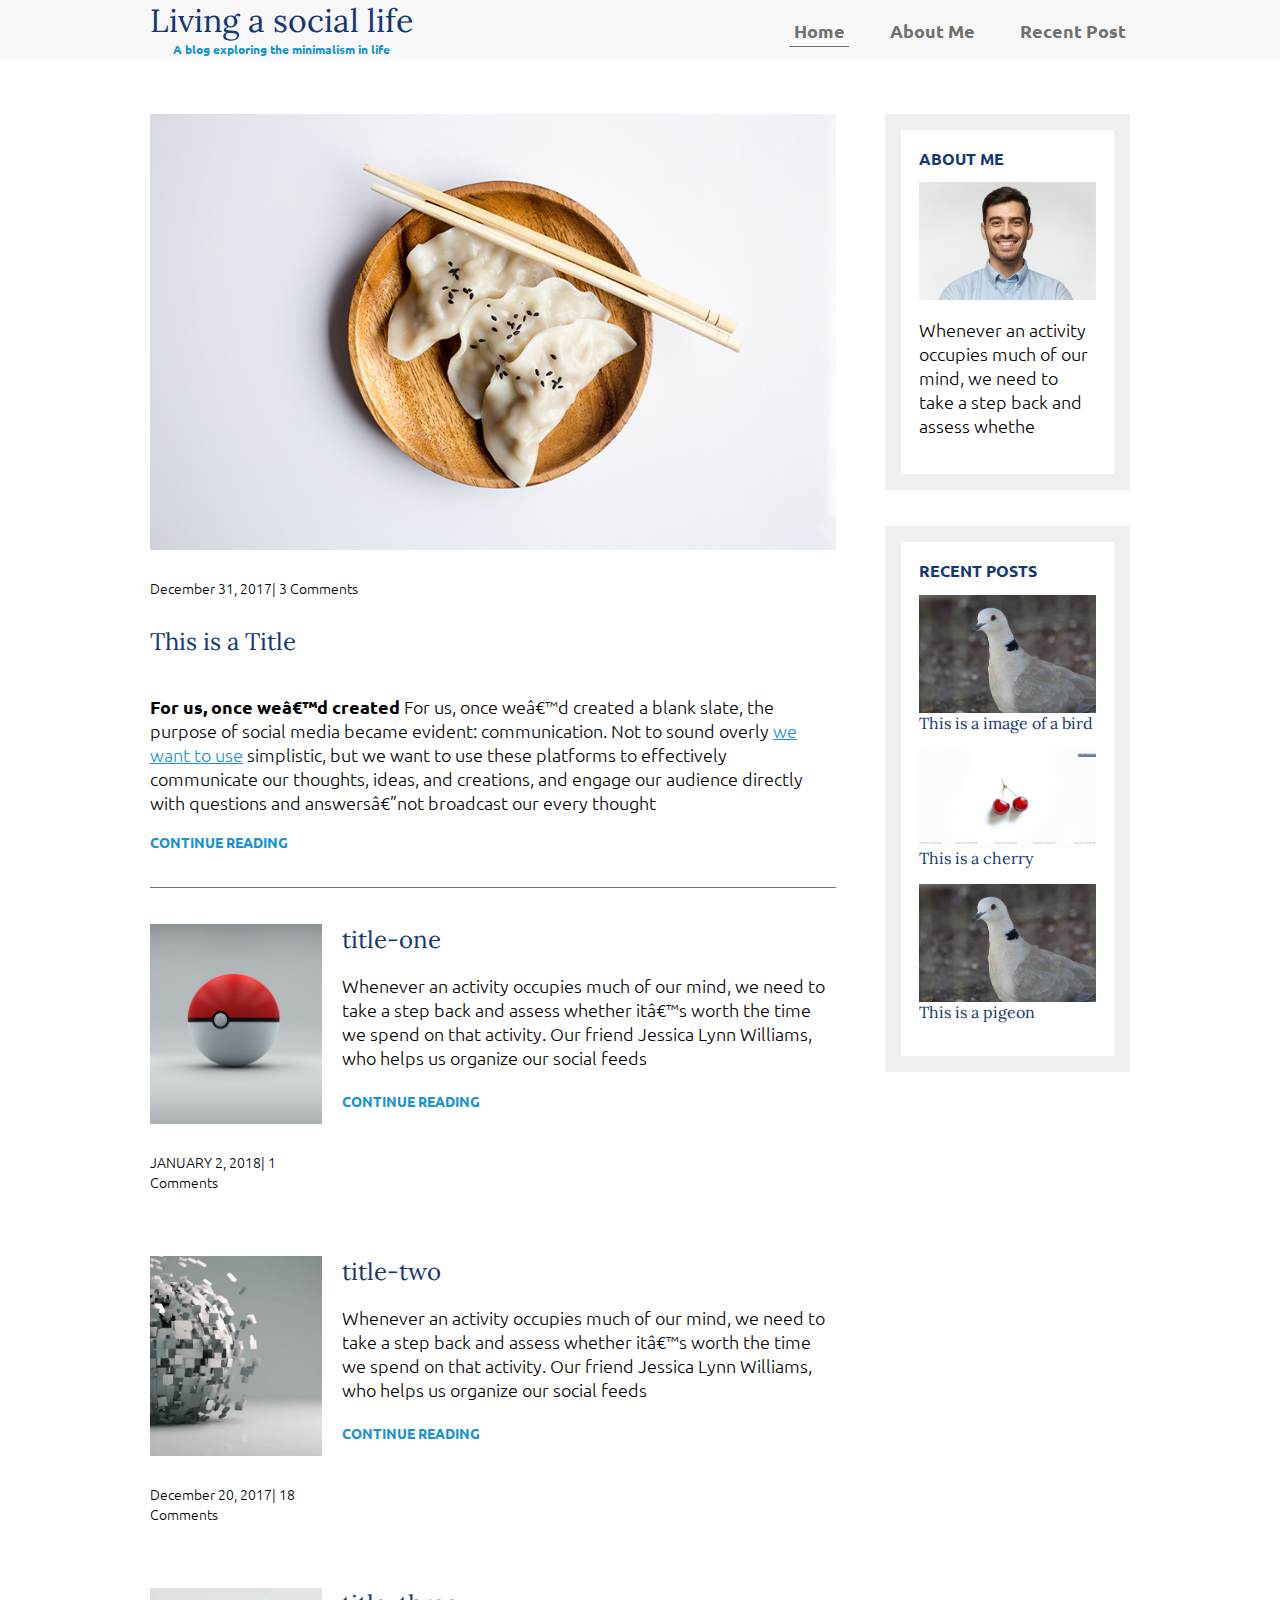
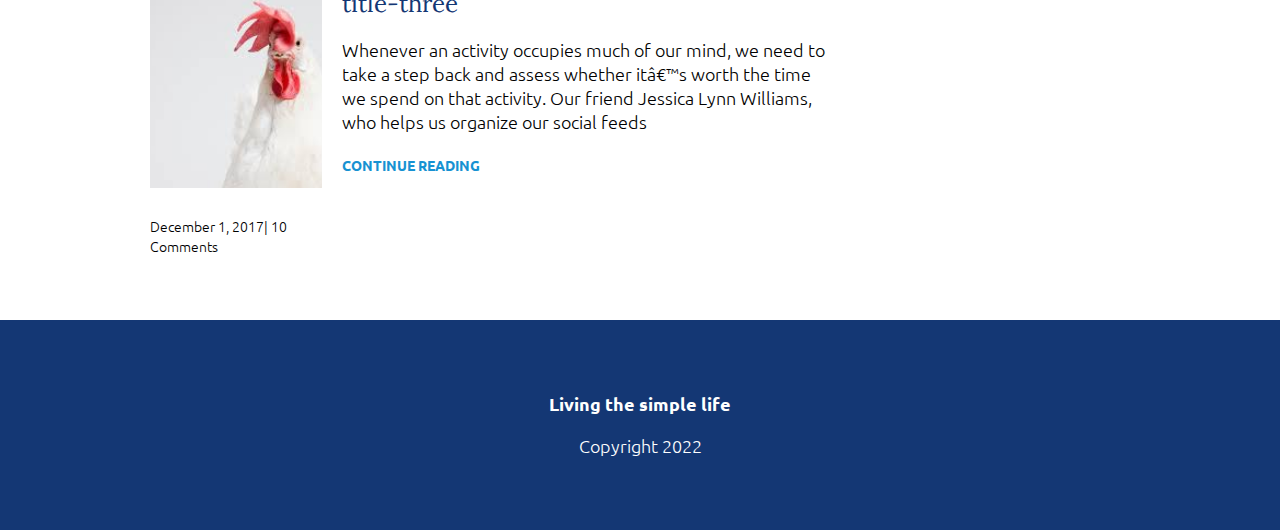
<file: index.html>
<!DOCTYPE html>
<html lang="en">
<head>
    <link rel="stylesheet" href="https://fonts.googleapis.com/css?family=Lora|Ubuntu:300,400,700&display=swap"
    <meta charset="UTF-8">
    <meta http-equiv="X-UA-Compatible" content="IE=edge">
    <meta name="viewport" content="width=device-width, initial-scale=1.0">
    <link rel="stylesheet" href="./practice.css"
    
</head>
<body>
  <header>
      <div class="container container-flex">
      <div class = "site-title">
          <h1>Living a social life</h1>
          <p class="subtitle">
              A blog exploring the minimalism in life
          </p>
      </div>
      <nav>
          <ul>
              <li><a href="index.html" class="current-page">Home</a></li>
              <li><a href="about-me.html">About Me</a></li>
              <li><a href="recent-post.html">Recent Post</a></li>         
          </ul>
      </nav> 
    </div>
     </header>  
     <div class="container container-flex">
         <main role="main">
            <article class = "article-featured">
                <h2 class="article-title">This is a Title</h2>
                <img src="./Images/Dumpling.jpg" alt="plant-whitedesk" class ="article-image"/>
                <p class="article-info">December 31, 2017| 3 Comments</p>
                <p class="article-body"> <strong>For us, once we’d created</strong> For us, once we’d created a blank slate, the purpose of social media became evident: communication. Not to sound overly <a href="#">we want to use</a> simplistic, but we want to use these platforms to effectively communicate our thoughts, ideas, and creations, and engage our audience directly with questions and answers—not broadcast our every thought</p>
                <a href="#" class="article-readMore">CONTINUE READING</a>
            </article>
            <article class="article-recent">
                <div class="article-recent-main">
                    <h2 class="article-title">title-one</h2>
                    <p class="article-body">Whenever an activity occupies much of our mind, we need to take a step back and assess whether it’s worth the time we spend on that activity. Our friend Jessica Lynn Williams, who helps us organize our social feeds</p>
                <a href="#" class="article-readMore">CONTINUE READING</a>
                </div>
                <div class="article-recent-secondary">
                    <img src="./Images/pokemon.jpg" alt="camera" class ="article-image"/>
                    <p class="article-info">JANUARY 2, 2018| 1 Comments</p>
                </div>
            </article>
            <article class="article-recent">
                <div class="article-recent-main">
                    <h2 class="article-title">title-two</h2>
                    <p class="article-body">Whenever an activity occupies much of our mind, we need to take a step back and assess whether it’s worth the time we spend on that activity. Our friend Jessica Lynn Williams, who helps us organize our social feeds</p>
                <a href="#" class="article-readMore">CONTINUE READING</a>
                </div>
                <div class="article-recent-secondary">
                    <img src="./Images/brocken.jpg" alt="dice" class ="article-image"/>
                    <p class="article-info">December 20, 2017| 18 Comments</p>
                </div>
            </article>
            <article class="article-recent">
                <div class="article-recent-main">
                    <h2 class="article-title">title-three</h2>
                    <p class="article-body">Whenever an activity occupies much of our mind, we need to take a step back and assess whether it’s worth the time we spend on that activity. Our friend Jessica Lynn Williams, who helps us organize our social feeds</p>
                <a href="#" class="article-readMore">CONTINUE READING</a>
                </div>
                <div class="article-recent-secondary">
                    <img src="./Images/hen.jpg" alt="dumpling" class ="article-image"/>
                    <p class="article-info">December 1, 2017| 10 Comments</p>
                </div>
            </article>
         </main>
         <aside class ="sidebar">
            <div class="sidebar-widget">
                <h2 class="widget-title">ABOUT ME</h2>
                <img src="./Images/men.jpg" alt="butterfly" class="widget-image"/>
                <p class="widget-body">Whenever an activity occupies much of our mind, we need to take a step back and assess whethe</p>
            </div>
            <div class="sidebar-widget">
                <h2 class="widget-title">RECENT POSTS</h2>
                <div class="widget-recent-post">
                    <h3 class="widget-recent-post-title">This is a image of a bird</h3>
                    <img src="./Images/pigeon.jpg" alt="bird" class="widget-image"/>
                </div> 
                <div class="widget-recent-post">
                    <h3 class="widget-recent-post-title">This is a cherry</h3>
                    <img src="./Images/redcherry.jpg" alt="cherry" class="widget-image"/>
                </div> 
                <div class="widget-recent-post">
                    <h3 class="widget-recent-post-title">This is a pigeon</h3>
                    <img src="./Images/pigeon.jpg" alt="pigeon" class="widget-image"/>
                </div>   
            </div>
         </aside>
        

     </div>
     <footer>
        <p><strong>Living the simple life</strong></p>
        <p>Copyright 2022</p>
    </footer>
</body>
</html>
</file>
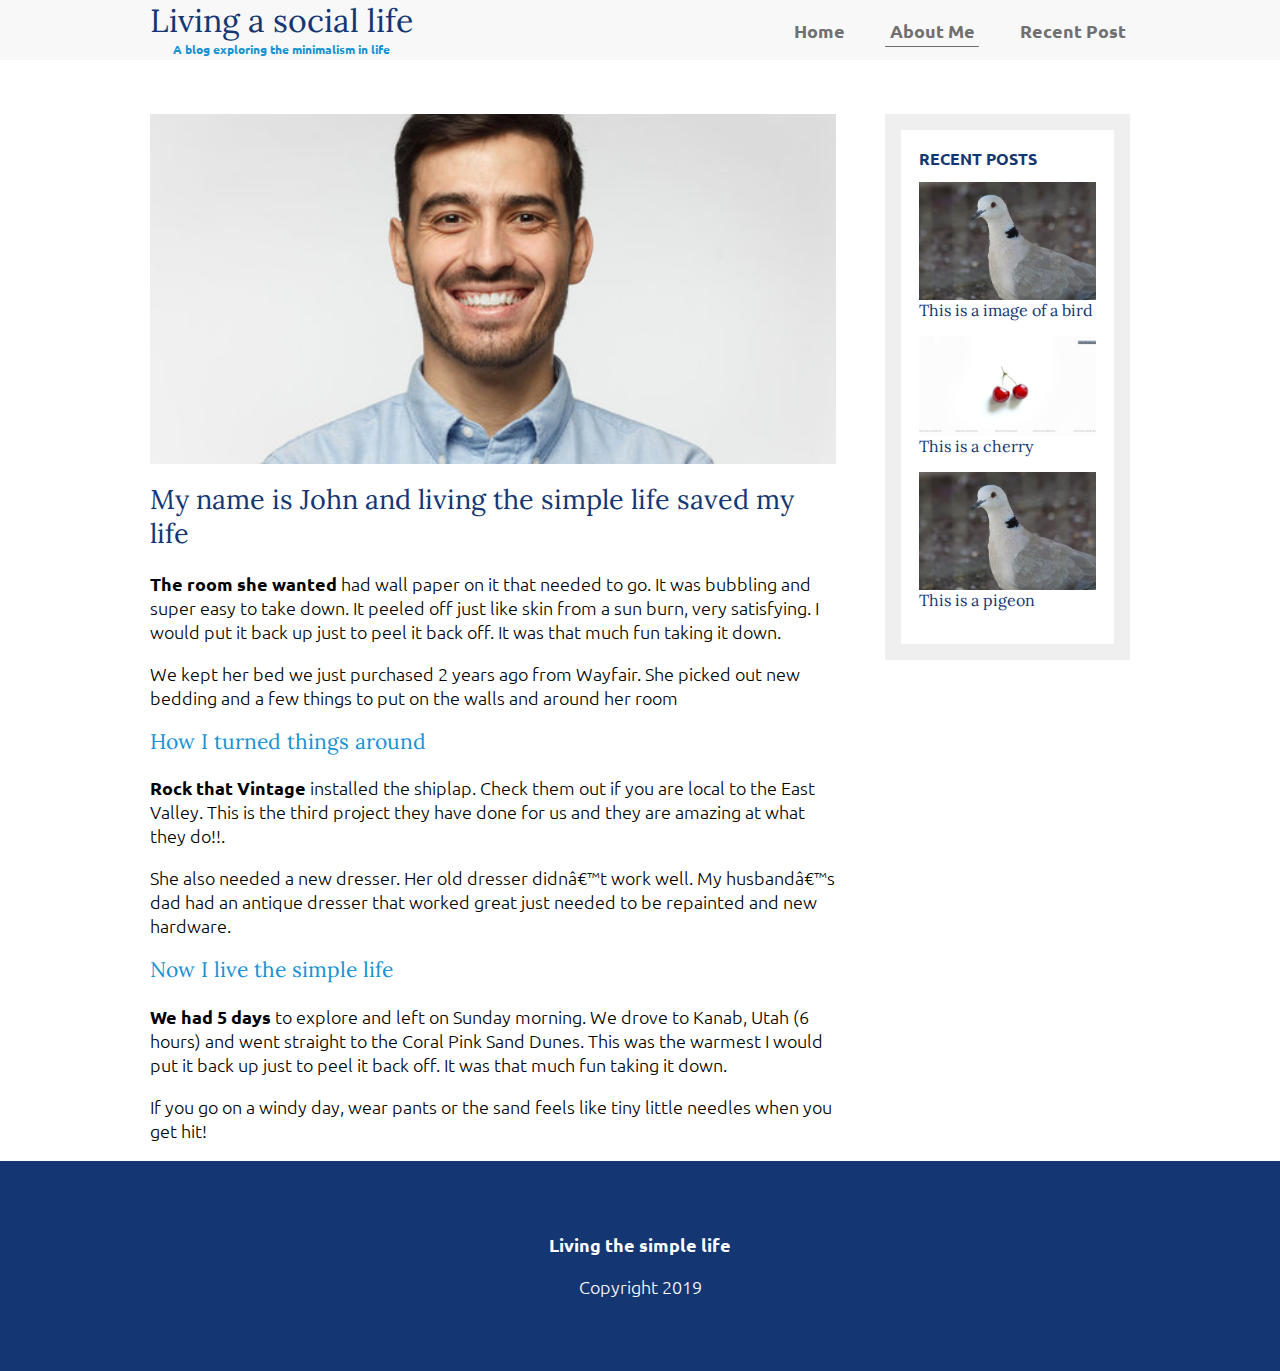
<file: about-me.html>
<!DOCTYPE html>
<html lang="en">
<head>
    <link rel="stylesheet" href="https://fonts.googleapis.com/css?family=Lora|Ubuntu:300,400,700&display=swap"
    <meta charset="UTF-8">
    <meta http-equiv="X-UA-Compatible" content="IE=edge">
    <meta name="viewport" content="width=device-width, initial-scale=1.0">
    <link rel="stylesheet" href="./practice.css"
    
</head>
<body>
  <header>
      <div class="container container-flex">
      <div class = "site-title">
          <h1>Living a social life</h1>
          <p class="subtitle">
              A blog exploring the minimalism in life
          </p>
      </div>
      <nav>
          <ul>
              <li><a href="index.html" >Home</a></li>
              <li><a href="about-me.html" class="current-page">About Me</a></li>
              <li><a href="recent-post.html">Recent Post</a></li>         
          </ul>
      </nav> 
    </div>
     </header>  
     <div class="container container-flex">
         <main role="main">
            <img src="./Images/men.jpg" class="image-full">
            <h2>My name is John and living the simple life saved my life</h2>
            <p><strong>The room she wanted</strong> had wall paper on it that needed to go. It was bubbling and super easy to take down. It peeled off just like skin from a sun burn, very satisfying. I would put it back up just to peel it back off. It was that much fun taking it down.</p>
            <p>We kept her bed we just purchased 2 years ago from Wayfair. She picked out new bedding and a few things to put on the walls and around her room</p>

            <h3>How I turned things around</h3>
            <p><strong>Rock that Vintage</strong>  installed the shiplap. Check them out if you are local to the East Valley. This is the third project they have done for us and they are amazing at what they do!!.</p>
            <p>She also needed a new dresser. Her old dresser didn’t work well. My husband’s dad had an antique dresser that worked great just needed to be repainted and new hardware.</p>

            <h3>Now I live the simple life</h3>
            <p><strong>We had 5 days</strong>  to explore and left on Sunday morning. We drove to Kanab, Utah (6 hours) and went straight to the Coral Pink Sand Dunes. This was the warmest I would put it back up just to peel it back off. It was that much fun taking it down.</p>
            <p>If you go on a windy day, wear pants or the sand feels like tiny little needles when you get hit!</p>            

        </main>
         <aside class ="sidebar">
            
            <div class="sidebar-widget">
                <h2 class="widget-title">RECENT POSTS</h2>
                <div class="widget-recent-post">
                    <h3 class="widget-recent-post-title">This is a image of a bird</h3>
                    <img src="./Images/pigeon.jpg" alt="bird" class="widget-image"/>
                </div> 
                <div class="widget-recent-post">
                    <h3 class="widget-recent-post-title">This is a cherry</h3>
                    <img src="./Images/redcherry.jpg" alt="cherry" class="widget-image"/>
                </div> 
                <div class="widget-recent-post">
                    <h3 class="widget-recent-post-title">This is a pigeon</h3>
                    <img src="./Images/pigeon.jpg" alt="pigeon" class="widget-image"/>
                </div>   
            </div>
         </aside>
        

     </div>
     <footer>
        <p><strong>Living the simple life</strong></p>
        <p>Copyright 2019</p>
    </footer>
</body>
</html>
</file>
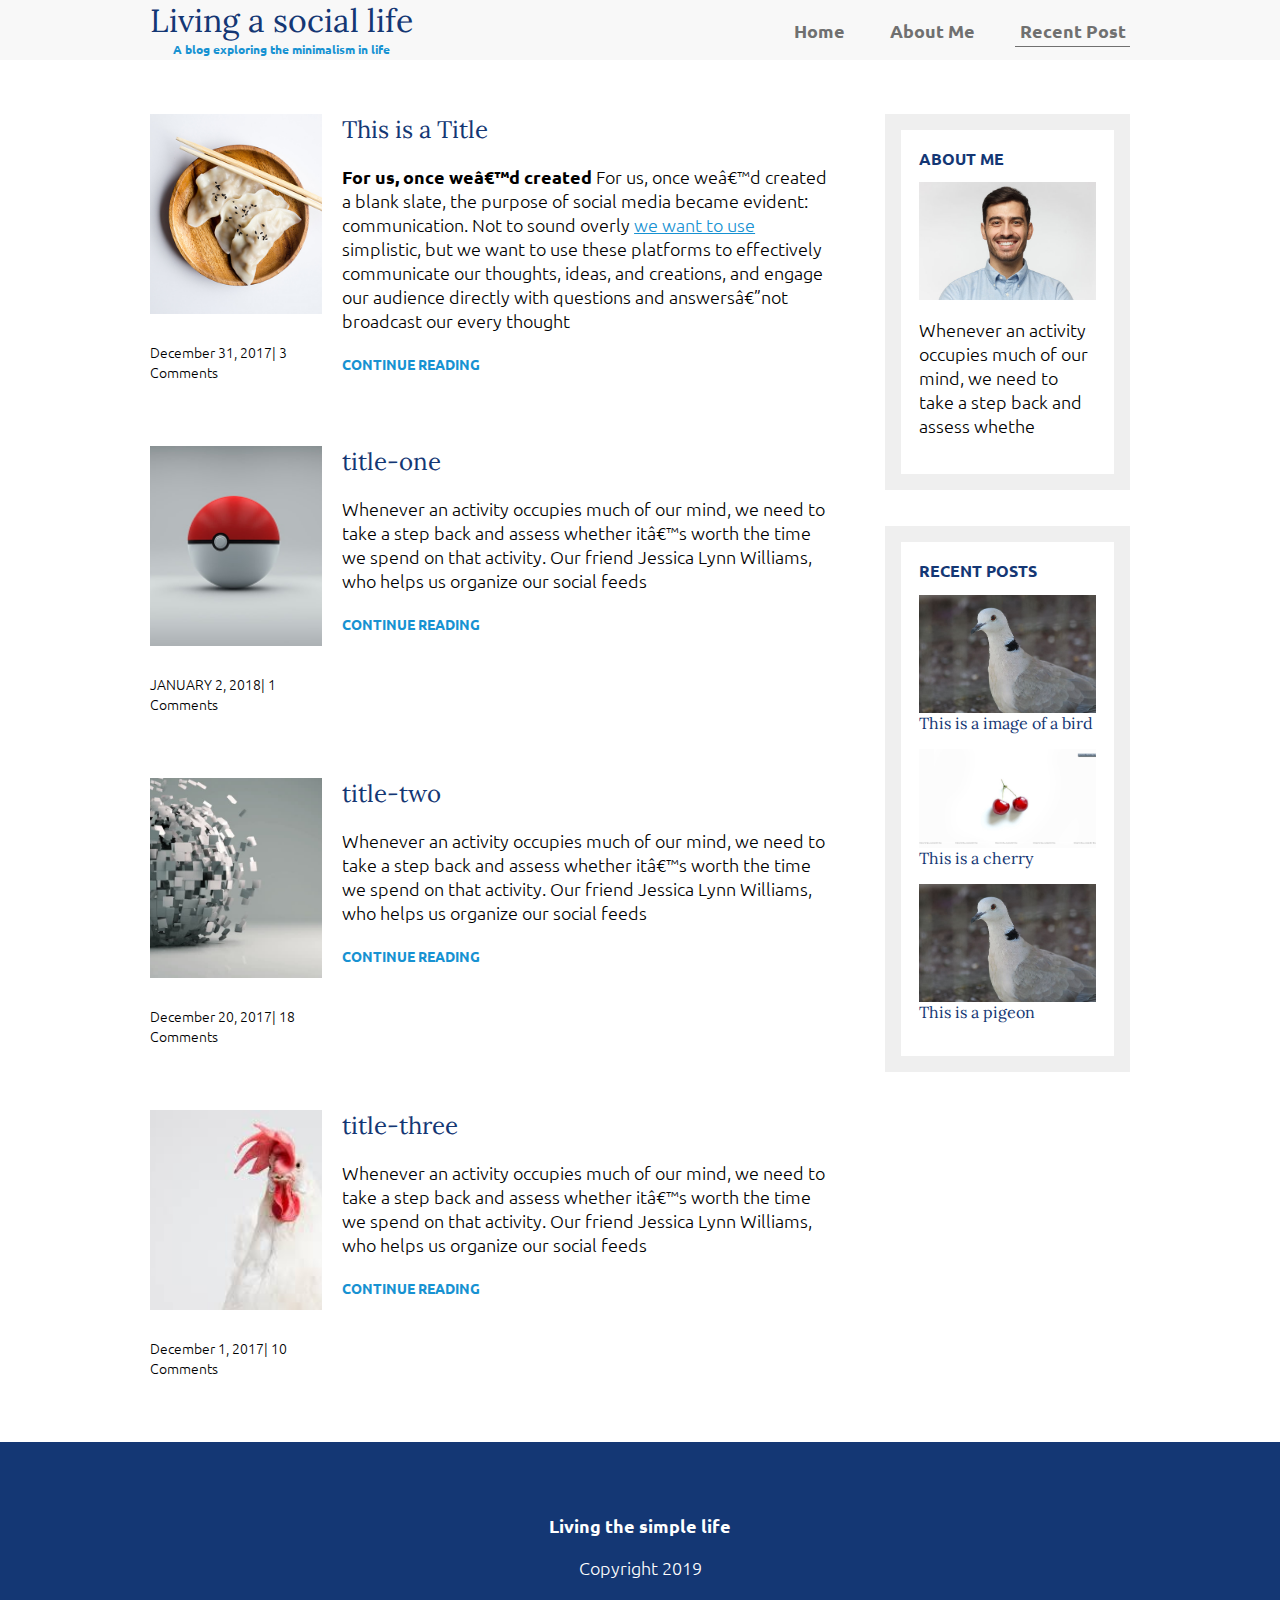
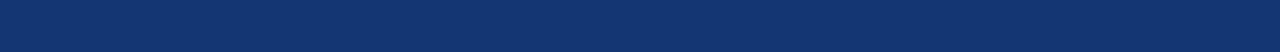
<file: recent-post.html>
<!DOCTYPE html>
<html lang="en">
<head>
    <link rel="stylesheet" href="https://fonts.googleapis.com/css?family=Lora|Ubuntu:300,400,700&display=swap"
    <meta charset="UTF-8">
    <meta http-equiv="X-UA-Compatible" content="IE=edge">
    <meta name="viewport" content="width=device-width, initial-scale=1.0">
    <link rel="stylesheet" href="./practice.css"
    
</head>
<body>
  <header>
      <div class="container container-flex">
      <div class = "site-title">
          <h1>Living a social life</h1>
          <p class="subtitle">
              A blog exploring the minimalism in life
          </p>
      </div>
      <nav>
          <ul>
              <li><a href="index.html" >Home</a></li>
              <li><a href="about-me.html">About Me</a></li>
              <li><a href="recent-post.html" class="current-page">Recent Post</a></li>         
          </ul>
      </nav> 
    </div>
     </header>  
     <div class="container container-flex">
         <main role="main">
            
            <article class="article-recent">
                <div class="article-recent-main">
                    <h2 class="article-title">This is a Title</h2>
                    <p class="article-body"> <strong>For us, once we’d created</strong> For us, once we’d created a blank slate, the purpose of social media became evident: communication. Not to sound overly <a href="#">we want to use</a> simplistic, but we want to use these platforms to effectively communicate our thoughts, ideas, and creations, and engage our audience directly with questions and answers—not broadcast our every thought</p>
                <a href="#" class="article-readMore">CONTINUE READING</a>
                </div>
                <div class="article-recent-secondary">
                    <img src="./Images/Dumpling.jpg" alt="Dumpling" class ="article-image"/>
                    <p class="article-info">December 31, 2017| 3 Comments</p>
                </div>
            </article>

            <article class="article-recent">
                <div class="article-recent-main">
                    <h2 class="article-title">title-one</h2>
                    <p class="article-body">Whenever an activity occupies much of our mind, we need to take a step back and assess whether it’s worth the time we spend on that activity. Our friend Jessica Lynn Williams, who helps us organize our social feeds</p>
                <a href="#" class="article-readMore">CONTINUE READING</a>
                </div>
                <div class="article-recent-secondary">
                    <img src="./Images/pokemon.jpg" alt="camera" class ="article-image"/>
                    <p class="article-info">JANUARY 2, 2018| 1 Comments</p>
                </div>
            </article>
            <article class="article-recent">
                <div class="article-recent-main">
                    <h2 class="article-title">title-two</h2>
                    <p class="article-body">Whenever an activity occupies much of our mind, we need to take a step back and assess whether it’s worth the time we spend on that activity. Our friend Jessica Lynn Williams, who helps us organize our social feeds</p>
                <a href="#" class="article-readMore">CONTINUE READING</a>
                </div>
                <div class="article-recent-secondary">
                    <img src="./Images/brocken.jpg" alt="dice" class ="article-image"/>
                    <p class="article-info">December 20, 2017| 18 Comments</p>
                </div>
            </article>
            <article class="article-recent">
                <div class="article-recent-main">
                    <h2 class="article-title">title-three</h2>
                    <p class="article-body">Whenever an activity occupies much of our mind, we need to take a step back and assess whether it’s worth the time we spend on that activity. Our friend Jessica Lynn Williams, who helps us organize our social feeds</p>
                <a href="#" class="article-readMore">CONTINUE READING</a>
                </div>
                <div class="article-recent-secondary">
                    <img src="./Images/hen.jpg" alt="dumpling" class ="article-image"/>
                    <p class="article-info">December 1, 2017| 10 Comments</p>
                </div>
            </article>
         </main>
         <aside class ="sidebar">
            <div class="sidebar-widget">
                <h2 class="widget-title">ABOUT ME</h2>
                <img src="./Images/men.jpg" alt="butterfly" class="widget-image"/>
                <p class="widget-body">Whenever an activity occupies much of our mind, we need to take a step back and assess whethe</p>
            </div>
            <div class="sidebar-widget">
                <h2 class="widget-title">RECENT POSTS</h2>
                <div class="widget-recent-post">
                    <h3 class="widget-recent-post-title">This is a image of a bird</h3>
                    <img src="./Images/pigeon.jpg" alt="bird" class="widget-image"/>
                </div> 
                <div class="widget-recent-post">
                    <h3 class="widget-recent-post-title">This is a cherry</h3>
                    <img src="./Images/redcherry.jpg" alt="cherry" class="widget-image"/>
                </div> 
                <div class="widget-recent-post">
                    <h3 class="widget-recent-post-title">This is a pigeon</h3>
                    <img src="./Images/pigeon.jpg" alt="pigeon" class="widget-image"/>
                </div>   
            </div>
         </aside>
        

     </div>
     <footer>
        <p><strong>Living the simple life</strong></p>
        <p>Copyright 2019</p>
    </footer>
</body>
</html>
</file>
<file: practice.css>
body {
  font-family: "Ubuntu", sans-serif;
  margin: 0;
  font-size: 1.125rem;
  font-weight: 300;
}
img {
  max-width: 100%;
  display: block;
}
/*===================
Typography
=====================*/
h1,
h2,
h3 {
  font-family: "Lora", serif;
  font-weight: 400;
  color: #143774;
  margin-top: 0;
}
a {
  color: #1792d2;
}
a:hover,
a:focus {
  color: #143774;
}
strong {
  font-weight: 700;
}
h1 {
  font-size: 2rem;
  margin: 0;
}

h3 {
  color: #1792d2;
}

.subtitle {
  font-weight: bold;
  color: #1792d2;
  font-size: 0.75rem;
  margin: 0;
}

.article-title {
  font-size: 1.5rem;
}

.article-readMore,
.article-info {
  font-size: 0.875rem;
}

.article-readMore {
  color: #1792d2;
  text-decoration: none;
  font-weight: 700;
}

.article-readMore:hover,
.article-readMore:focus {
  color: #143774;
  text-decoration: underline;
}

.article-info {
  margin: 2em 0;
}

/*========================
layout
==========================*/

.container {
  width: 90%;
  max-width: 980px;
  margin: 0 auto;
}
.container-flex {
  display: flex;
  justify-content: space-between;
  flex-direction: column;
}
header {
  background: #f8f8f8;
  padding: 2em, 0;
  text-align: center;
  margin-bottom: 3em;
}

footer {
  background: #143774;
  color: white;
  text-align: center;
  padding: 3em 0;
}

@media (min-width: 675px) {
  .container-flex {
    flex-direction: row;
  }

  main {
    width: 70%;
  }

  aside {
    width: 25%;
    min-width: 200px;
    margin-left: 1em;
  }
}
.image-full {
  max-height: 350px;
  width: 100%;
  object-fit: cover;
  margin-bottom: 1em;
}

/*========================
navigation
==========================*/
nav ul {
  list-style: none;
  padding: 0;
  display: flex;
  justify-content: center;
}

nav li {
  margin-left: 2em;
}

nav a {
  text-decoration: none;
  color: #707070;
  font-weight: 700;
  padding: 0.25em;
}

nav a:hover,
nav a:focus {
  color: #1792d2;
}

.current-page {
  border-bottom: 1px solid #707070;
}

.current-page:hover {
  color: #707070;
}

@media (max-width: 675px) {
  nav ul {
    flex-direction: column;
  }
  nav li {
    margin: 0.5em 0;
  }
}

/*=============================
articles
================================*/

.article-featured {
  border-bottom: #707070 1px solid;
  padding-bottom: 2em;
  margin-bottom: 2em;
}

.article-recent {
  display: flex;
  flex-direction: column;
  margin-bottom: 2em;
}

@media (min-width: 675px) {
  .article-recent {
    flex-direction: row;
    justify-content: space-between;
  }
  .article-recent-main {
    width: 72%;
  }
  .article-recent-secondary {
    width: 25%;
  }

  .article-featured {
    display: flex;
    flex-direction: column;
  }
  .article-image {
    order: -2;
  }
  .article-info {
    order: -1;
  }
}

.article-recent-main {
  order: 2;
}

.article-recent-secondary {
  order: 1;
}

.article-image {
  width: 100%;
  min-height: 200px;
  object-fit: cover;
}
.widget-title,
.widget-recent-post-title {
  font-size: 1rem;
}
.widget-title {
  font-family: "Ubuntu", sans-serif;
  font-weight: 700;
}

/*======================
widget
========================*/
.sidebar-widget {
  border: 16px solid #efefef;
  margin-bottom: 2em;
  padding: 1em;
}
.widget-recent-post {
  display: flex;
  flex-direction: column;
  border-bottom: 1px solid #707070;
  margin-bottom: 1em;
}
.widget-recent-post {
  margin: 0;
  border: 0;
}

.widget-image {
  order: -1;
}

.widget-recent-post-title {
  color: #143774;
}
</file>
